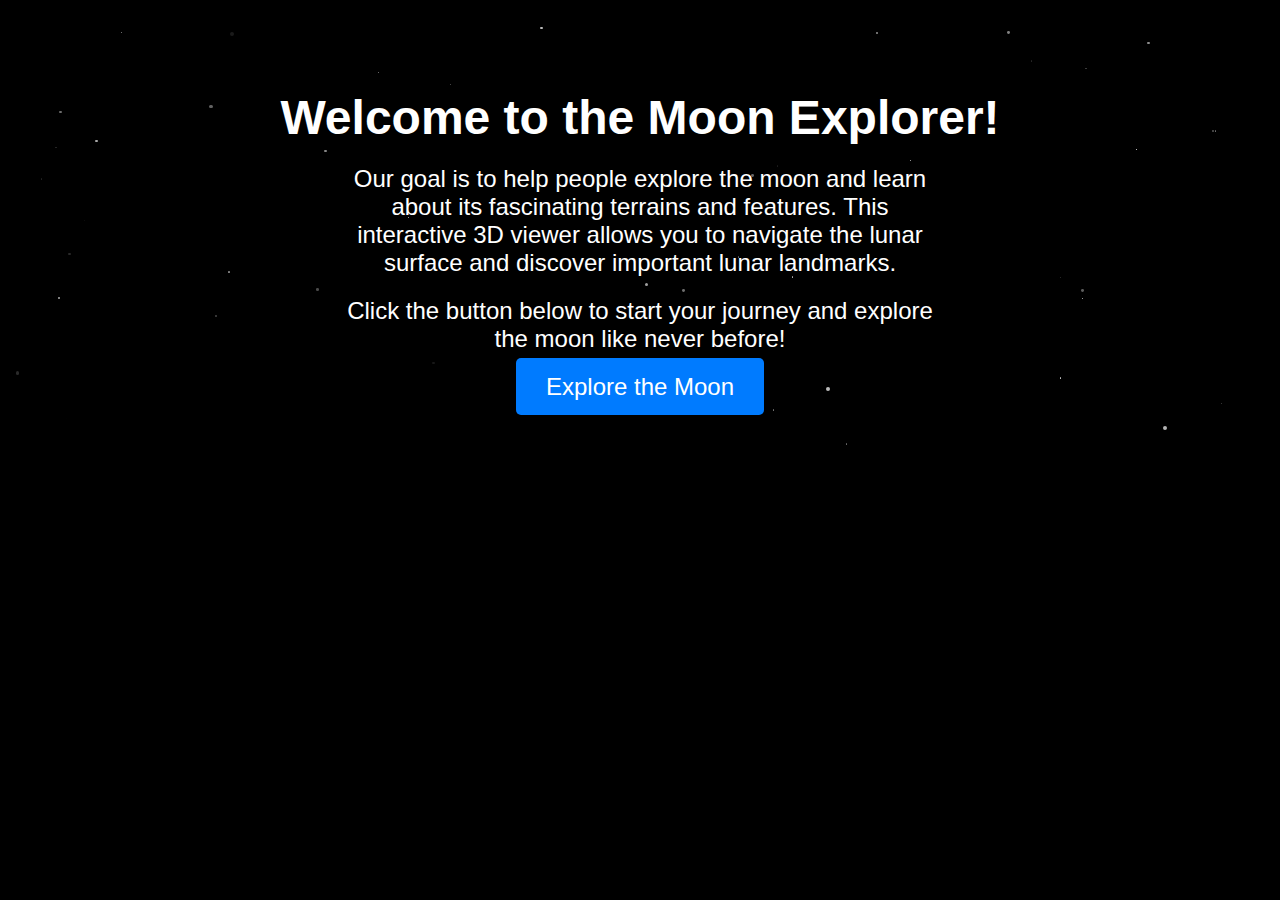
<file: index.html>
<!DOCTYPE html>
<html lang="en">
<head>
    <link rel="shortcut icon" href="moon3.png" type="image/x-icon">
    <meta charset="UTF-8">
    <meta name="viewport" content="width=device-width, initial-scale=1.0">
    <title>Moon explorer</title>
    <style>
        body {
            font-family: 'Arial', sans-serif;
            background-color: #000;
            color: #fff;
            text-align: center;
            padding: 50px;
            overflow: hidden; 
            position: relative; 
        }

        .stars {
            position: absolute;
            width: 100%;
            height: 100%;
            top: 0;
            left: 0;
            z-index: -1; 
            overflow: hidden; 
        }

        .star {
            position: absolute;
            background-color: white;
            border-radius: 50%;
        }

        h1 {
            font-size: 3em;
            margin-bottom: 20px;
        }

        p {
            font-size: 1.5em;
            margin: 20px 0;
            max-width: 600px;
            margin-left: auto;
            margin-right: auto;
        }

        .button {
            padding: 15px 30px;
            font-size: 1.5em;
            color: #fff;
            background-color: #007BFF;
            border: none;
            border-radius: 5px;
            cursor: pointer;
            text-decoration: none;
            transition: background-color 0.3s;
        }

        .button:hover {
            background-color: #0056b3;
        }

        
        @media (max-width: 600px) {
            h1 {
                font-size: 2.5em;
            }
            p {
                font-size: 1.2em;
            }
            .button {
                font-size: 1.2em;
            }
        }
    </style>
</head>
<body>
    <div class="stars" id="stars"></div>
    <h1>Welcome to the Moon Explorer!</h1>
    <p>
        Our goal is to help people explore the moon and learn about its fascinating terrains and features.
        This interactive 3D viewer allows you to navigate the lunar surface and discover important lunar landmarks.
    </p>
    <p>
        Click the button below to start your journey and explore the moon like never before!
    </p>
    <a href="moon.html" class="button">Explore the Moon</a>
    <script>
        
        function createStars() {
            const starContainer = document.getElementById('stars');
            const starCount = 100; 

            for (let i = 0; i < starCount; i++) {
                const star = document.createElement('div');
                const size = Math.random() * 3 + 1; 
                const xPos = Math.random() * window.innerWidth; 
                const yPos = Math.random() * window.innerHeight; 

                star.classList.add('star');
                star.style.width = `${size}px`;
                star.style.height = `${size}px`;
                star.style.top = `${yPos}px`;
                star.style.left = `${xPos}px`;
                star.style.opacity = Math.random(); 
                starContainer.appendChild(star);
            }
        }

        
        createStars();
    </script>
    
</body>
</html>
</file>
